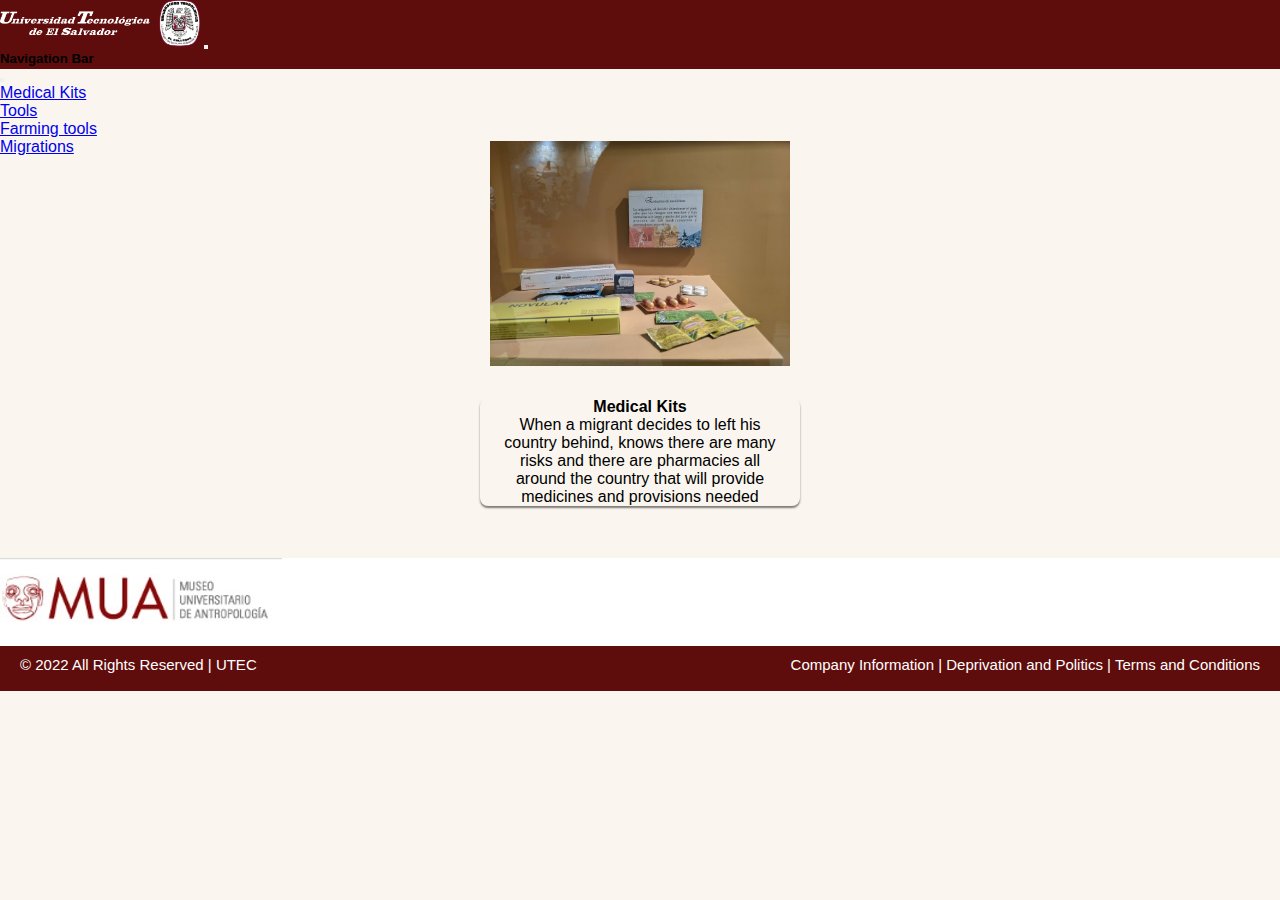
<file: index.html>
<!DOCTYPE html>
<html lang="en">
<head>
    <meta charset="UTF-8">
    <meta http-equiv="X-UA-Compatible" content="IE=edge">
    <meta name="viewport" content="width=device-width, initial-scale=1.0">
    <title>Translates</title>
    <link href="https://cdn.jsdelivr.net/npm/bootstrap@5.1.3/dist/css/bootstrap.min.css" rel="stylesheet" integrity="sha384-1BmE4kWBq78iYhFldvKuhfTAU6auU8tT94WrHftjDbrCEXSU1oBoqyl2QvZ6jIW3" crossorigin="anonymous">
    <link rel="stylesheet" href="styles/style.css">
</head>
<body>
    <!--Navbar-->
    <nav class="navbar navbar-light fixed-top">
  <div class="container-fluid">
    <a class="navbar-brand text-white" href="#"><img src="img/icon.png" alt="icon" class="icon"></a>
    <button class="navbar-toggler" type="button" data-bs-toggle="offcanvas" data-bs-target="#offcanvasNavbar" aria-controls="offcanvasNavbar">
      <span class="navbar-toggler-icon"></span>
    </button>
    <div class="offcanvas offcanvas-end" tabindex="-1" id="offcanvasNavbar" aria-labelledby="offcanvasNavbarLabel">
      <div class="offcanvas-header">
        <h5 class="offcanvas-title" id="offcanvasNavbarLabel">Navigation Bar</h5>
        <button type="button" class="btn-close text-reset" data-bs-dismiss="offcanvas" aria-label="Close"></button>
      </div>
      <div class="offcanvas-body">
        <ul class="navbar-nav justify-content-end flex-grow-1 pe-3">
          <li class="nav-item">
            <a class="nav-link active" aria-current="page" href="index.html">Medical Kits</a>
          </li>
           <li class="nav-item">
            <a class="nav-link active" aria-current="page" href="Translates.html">Tools</a>
          </li>
          <li class="nav-item">

          <a class="nav-link active" aria-current="page" href="Translates2.html">Farming tools</a>
          </li>
            <li class="nav-item">
            <a class="nav-link active" aria-current="page" href="Migrations.html">Migrations</a>
          </li>
        </ul> 
      </div>
    </div>
  </div>
</nav>
<script src="https://cdn.jsdelivr.net/npm/bootstrap@5.1.3/dist/js/bootstrap.bundle.min.js" integrity="sha384-ka7Sk0Gln4gmtz2MlQnikT1wXgYsOg+OMhuP+IlRH9sENBO0LRn5q+8nbTov4+1p" crossorigin="anonymous"></script>

    <!--End-->
<img src="img/img3.jfif" class="img3" alt="knifes">
    <!--Cartas-->
  
    <div class="container">
    
        <div class="card" id="none">
            <h4>Medical Kits</h4>
            <p>
              </p> 
        </div>
        
        <div class="card">
            <h4>Medical Kits</h4>
            
            <p>When a migrant decides to left his country behind, knows there are many risks and there are pharmacies all around the country that will provide medicines and provisions needed
              </p>
        </div>
        
        <div class="card" id="none">
            <h4>Medical Kits</h4>
            <p>
              
          </p>
        </div>

    </div>
          <footer>
            <div class="principalfooter">
                <img src="img/mua.jfif" alt="mua">

                <div class="secundariofooter">
                    <p class="texto">© 2022 All Rights Reserved | UTEC</p>
                    <p class="texto">
                        Company Information | Deprivation and Politics | Terms and Conditions
                    </p>
                </div>
            </div>
        </footer>  
</body>
</html>
</file>
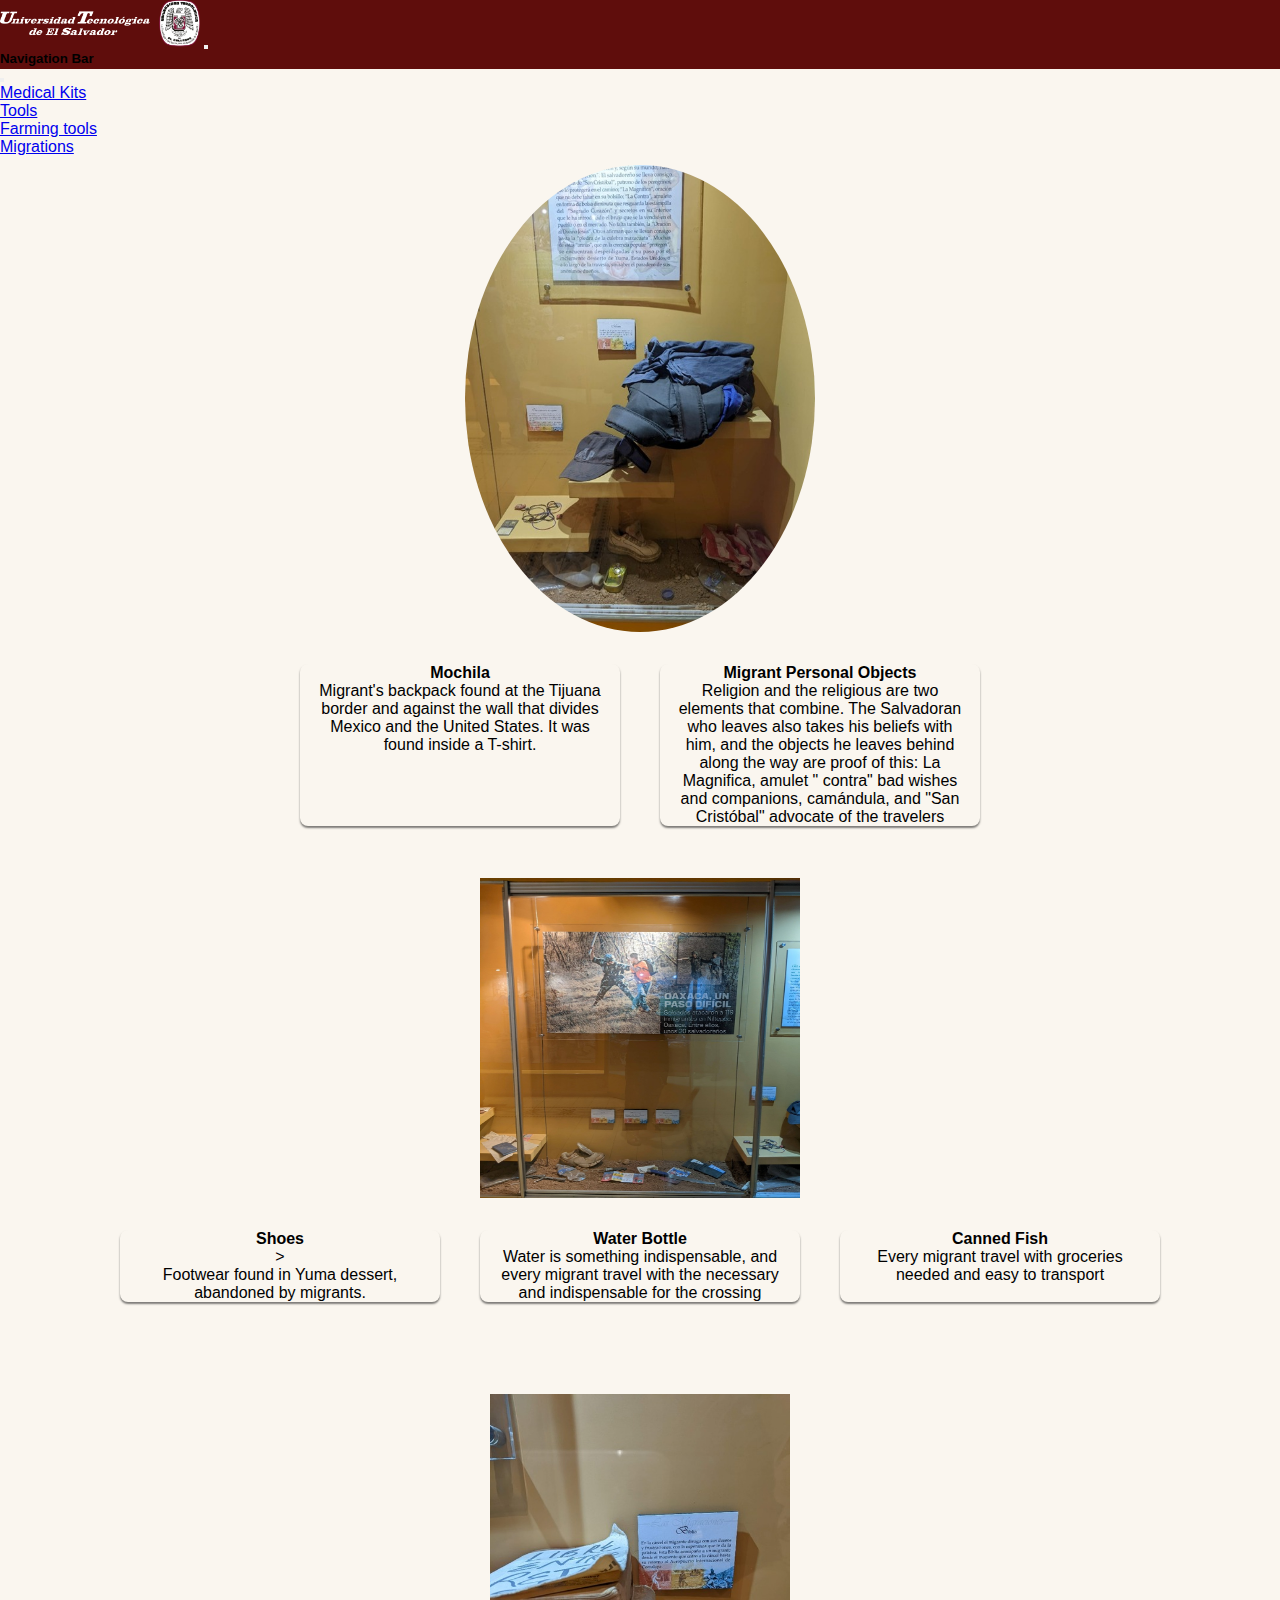
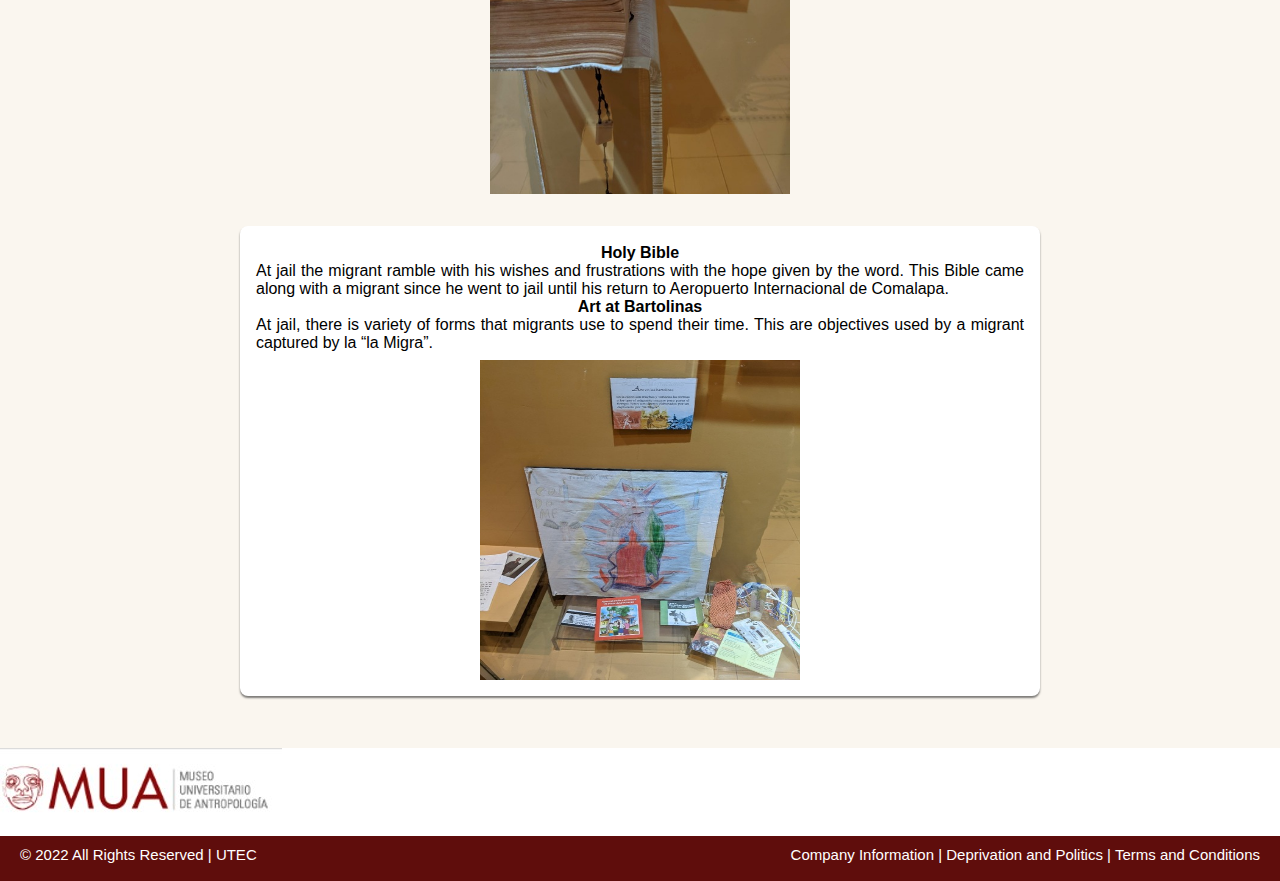
<file: Migrations.html>
<!DOCTYPE html>
<html lang="en">
<head>
    <meta charset="UTF-8">
    <meta http-equiv="X-UA-Compatible" content="IE=edge">
    <meta name="viewport" content="width=device-width, initial-scale=1.0">
    <title>Translates</title>
    <link href="https://cdn.jsdelivr.net/npm/bootstrap@5.1.3/dist/css/bootstrap.min.css" rel="stylesheet" integrity="sha384-1BmE4kWBq78iYhFldvKuhfTAU6auU8tT94WrHftjDbrCEXSU1oBoqyl2QvZ6jIW3" crossorigin="anonymous">
    <link rel="stylesheet" href="styles/style.css">
</head>
<body>
    <!--Navbar-->
    <nav class="navbar navbar-light fixed-top">
  <div class="container-fluid">
    <a class="navbar-brand text-white" href="#"><img src="img/icon.png" alt="icon" class="icon"></a>
    <button class="navbar-toggler" type="button" data-bs-toggle="offcanvas" data-bs-target="#offcanvasNavbar" aria-controls="offcanvasNavbar">
      <span class="navbar-toggler-icon"></span>
    </button>
    <div class="offcanvas offcanvas-end" tabindex="-1" id="offcanvasNavbar" aria-labelledby="offcanvasNavbarLabel">
      <div class="offcanvas-header">
        <h5 class="offcanvas-title" id="offcanvasNavbarLabel">Navigation Bar</h5>
        <button type="button" class="btn-close text-reset" data-bs-dismiss="offcanvas" aria-label="Close"></button>
      </div>
      <div class="offcanvas-body">
        <ul class="navbar-nav justify-content-end flex-grow-1 pe-3">
          <li class="nav-item">
            <a class="nav-link active" aria-current="page" href="index.html">Medical Kits</a>
          </li>
           <li class="nav-item">
            <a class="nav-link active" aria-current="page" href="Translates.html">Tools</a>
          </li>
         <li class="nav-item"> 
               <a class="nav-link active" aria-current="page" href="Translates2.html">Farming tools</a>
            </li>
            <li class="nav-item">
                <a class="nav-link active" aria-current="page" href="Migrations.html">Migrations</a>
    
              </li>
        </ul> 
      </div>
    </div>
  </div>
</nav>
<script src="https://cdn.jsdelivr.net/npm/bootstrap@5.1.3/dist/js/bootstrap.bundle.min.js" integrity="sha384-ka7Sk0Gln4gmtz2MlQnikT1wXgYsOg+OMhuP+IlRH9sENBO0LRn5q+8nbTov4+1p" crossorigin="anonymous"></script>

    <!--End-->
<img src="img/img16.jfif" class="img1" alt="knifes">
    <!--Cartas-->
  
      <div class="container">
    
          <div class="card">
              <h4>Mochila </h4>
              <p>Migrant's backpack found at the Tijuana border and against the wall that divides Mexico and the United States. It was found inside a T-shirt.
                </p> 
          </div>
        
          
          <div class="card">
              <h4>Migrant Personal Objects</h4>
              <p>Religion and the religious are two elements that combine. The Salvadoran who leaves also takes his beliefs with him, and the objects he leaves behind along the way are proof of this:
                La Magnifica, amulet " contra" bad wishes and companions, camándula, and "San Cristóbal" advocate of the travelers
                
                
            </p>
          </div>
  
      </div>
      <!--CARD 2 BIG-->
      <img src="img/img17.jfif" class="img5" alt="knifes">

      <div class="container">
        <div class="card">
           <h4> Shoes</h4>>
          <p>  Footwear found in Yuma dessert, abandoned by migrants.</p>
        </div>
        <div class="card">
           <h4> Water Bottle</h4>
           <p> Water is something indispensable, and every migrant travel with the necessary and indispensable for the crossing </p>
           </div>
           <div class="card">
          <h4> Canned Fish</h4>
           <p> Every migrant travel with groceries needed and easy to transport</p>
        </div>
        
    </div>

    <img src="img/img18.jfif" class="img3" alt="knifes">
        <!--Cartas-->
          <div class="container">
        
              <div class="card2">
                <br>
                <h4>Holy Bible</h4>
<p>At jail the migrant ramble with his wishes and frustrations with the hope given by the word. This Bible came along with a migrant since he went to jail until his return to Aeropuerto Internacional de Comalapa.</p>                 
<h4>Art at Bartolinas</h4>
<p>At jail, there is variety of forms that migrants use to spend their time. This are objectives used by a migrant captured by la “la Migra”.</p>            
<img src="img/img19.jfif" class="img6" alt="knifes">

</div>
            
          </div>
      <footer>
        <div class="principalfooter">
            <img src="img/mua.jfif" alt="mua">
            
            <div class="secundariofooter">
                <p class="texto">© 2022 All Rights Reserved | UTEC</p>
                <p class="texto">
                    Company Information | Deprivation and Politics | Terms and Conditions
                </p>
            </div>
        </div>
    </footer>  
</body>
</html>
</file>
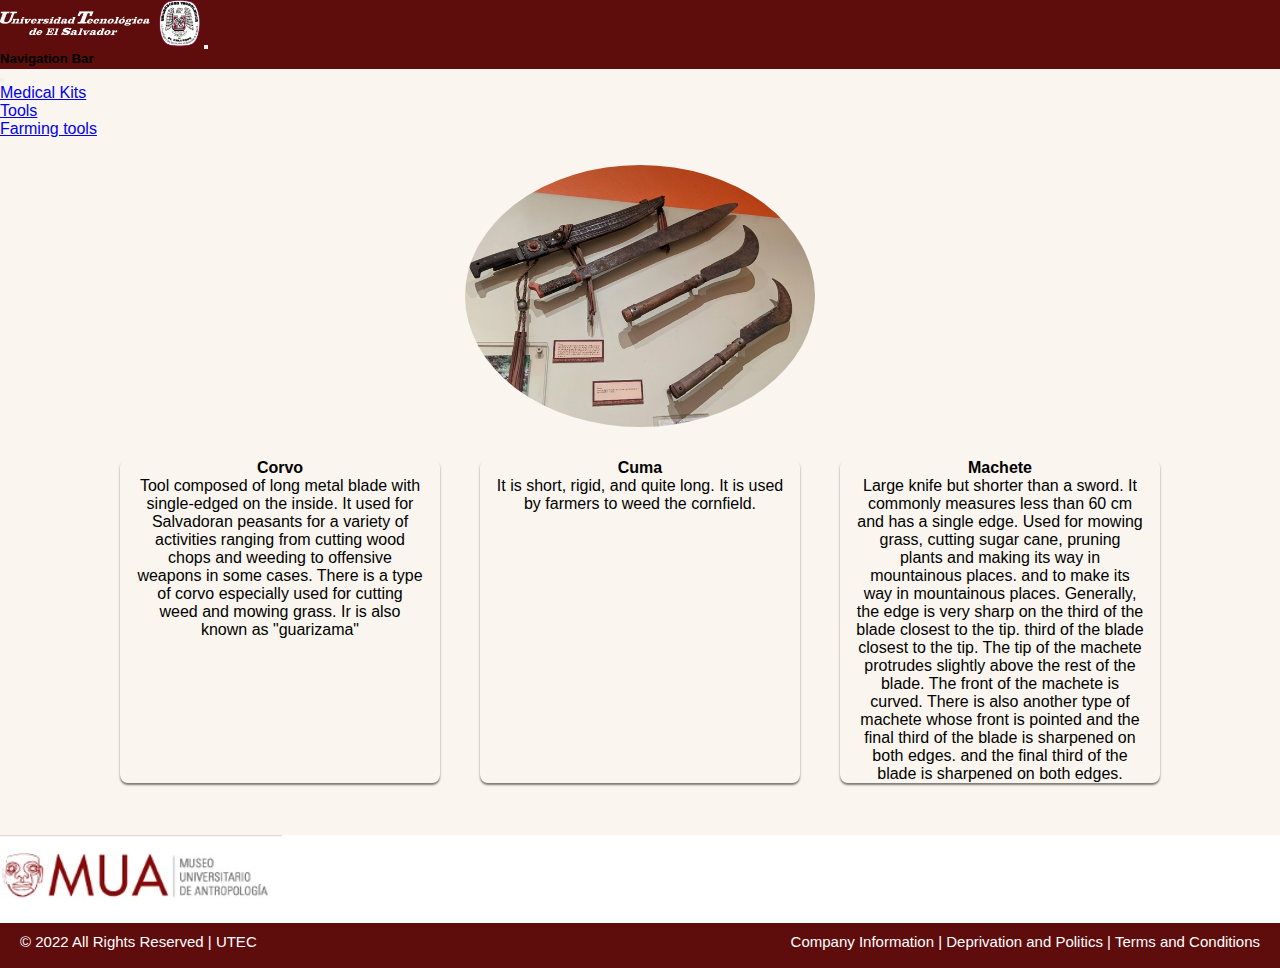
<file: Translates.html>
<!DOCTYPE html>
<html lang="en">
<head>
    <meta charset="UTF-8">
    <meta http-equiv="X-UA-Compatible" content="IE=edge">
    <meta name="viewport" content="width=device-width, initial-scale=1.0">
    <title>Translates</title>
    <link href="https://cdn.jsdelivr.net/npm/bootstrap@5.1.3/dist/css/bootstrap.min.css" rel="stylesheet" integrity="sha384-1BmE4kWBq78iYhFldvKuhfTAU6auU8tT94WrHftjDbrCEXSU1oBoqyl2QvZ6jIW3" crossorigin="anonymous">
    <link rel="stylesheet" href="styles/style.css">
</head>
<body>
    <!--Navbar-->
    <nav class="navbar navbar-light fixed-top">
  <div class="container-fluid">
    <a class="navbar-brand text-white" href="#"><img src="img/icon.png" alt="icon" class="icon"></a>
    <button class="navbar-toggler" type="button" data-bs-toggle="offcanvas" data-bs-target="#offcanvasNavbar" aria-controls="offcanvasNavbar">
      <span class="navbar-toggler-icon"></span>
    </button>
    <div class="offcanvas offcanvas-end" tabindex="-1" id="offcanvasNavbar" aria-labelledby="offcanvasNavbarLabel">
      <div class="offcanvas-header">
        <h5 class="offcanvas-title" id="offcanvasNavbarLabel">Navigation Bar</h5>
        <button type="button" class="btn-close text-reset" data-bs-dismiss="offcanvas" aria-label="Close"></button>
      </div>
      <div class="offcanvas-body">
        <ul class="navbar-nav justify-content-end flex-grow-1 pe-3">
          <li class="nav-item">
            <a class="nav-link active" aria-current="page" href="index.html">Medical Kits</a>
          </li>
           <li class="nav-item">
            <a class="nav-link active" aria-current="page" href="Translates.html">Tools</a>
          </li>
          <a class="nav-link active" aria-current="page" href="Translates2.html">Farming tools</a>

        </ul> 
      </div>
    </div>
  </div>
</nav>
<script src="https://cdn.jsdelivr.net/npm/bootstrap@5.1.3/dist/js/bootstrap.bundle.min.js" integrity="sha384-ka7Sk0Gln4gmtz2MlQnikT1wXgYsOg+OMhuP+IlRH9sENBO0LRn5q+8nbTov4+1p" crossorigin="anonymous"></script>

    <!--End-->
<img src="img/Img1.jfif" class="img1" alt="knifes">
    <!--Cartas-->
  
      <div class="container">
    
          <div class="card">
              <h4>Corvo</h4>
              <p>Tool composed of long metal blade with single-edged on the inside. It used for Salvadoran peasants for a variety of activities ranging from cutting wood chops and weeding to offensive weapons in some cases. There is a type of corvo especially used for cutting weed  and mowing grass. Ir is also known as "guarizama"
                </p> 
          </div>
          
          <div class="card">
              <h4>Cuma</h4>
              
              <p>It is short, rigid, and quite long. It is used by farmers
                to weed the cornfield.
                </p>
          </div>
          
          <div class="card">
              <h4>Machete</h4>
              <p>Large knife but shorter than a sword. It commonly measures
                less than 60 cm and has a single edge. Used for mowing grass,
                cutting sugar cane, pruning plants and making its way in mountainous places.
                and to make its way in mountainous places. Generally, the edge is very sharp on the third of the blade closest to the tip.
                third of the blade closest to the tip. The tip of the machete protrudes
                slightly above the rest of the blade. The front of the machete
                is curved. There is also another type of machete whose front is pointed and the final third of the blade is sharpened on both edges.
                and the final third of the blade is sharpened on both edges.
                
            </p>
          </div>
  
      </div>

      <footer>
        <div class="principalfooter">
            <img src="img/mua.jfif" alt="mua">
            
            <div class="secundariofooter">
                <p class="texto">© 2022 All Rights Reserved | UTEC</p>
                <p class="texto">
                    Company Information | Deprivation and Politics | Terms and Conditions
                </p>
            </div>
        </div>
    </footer>  
</body>
</html>
</file>
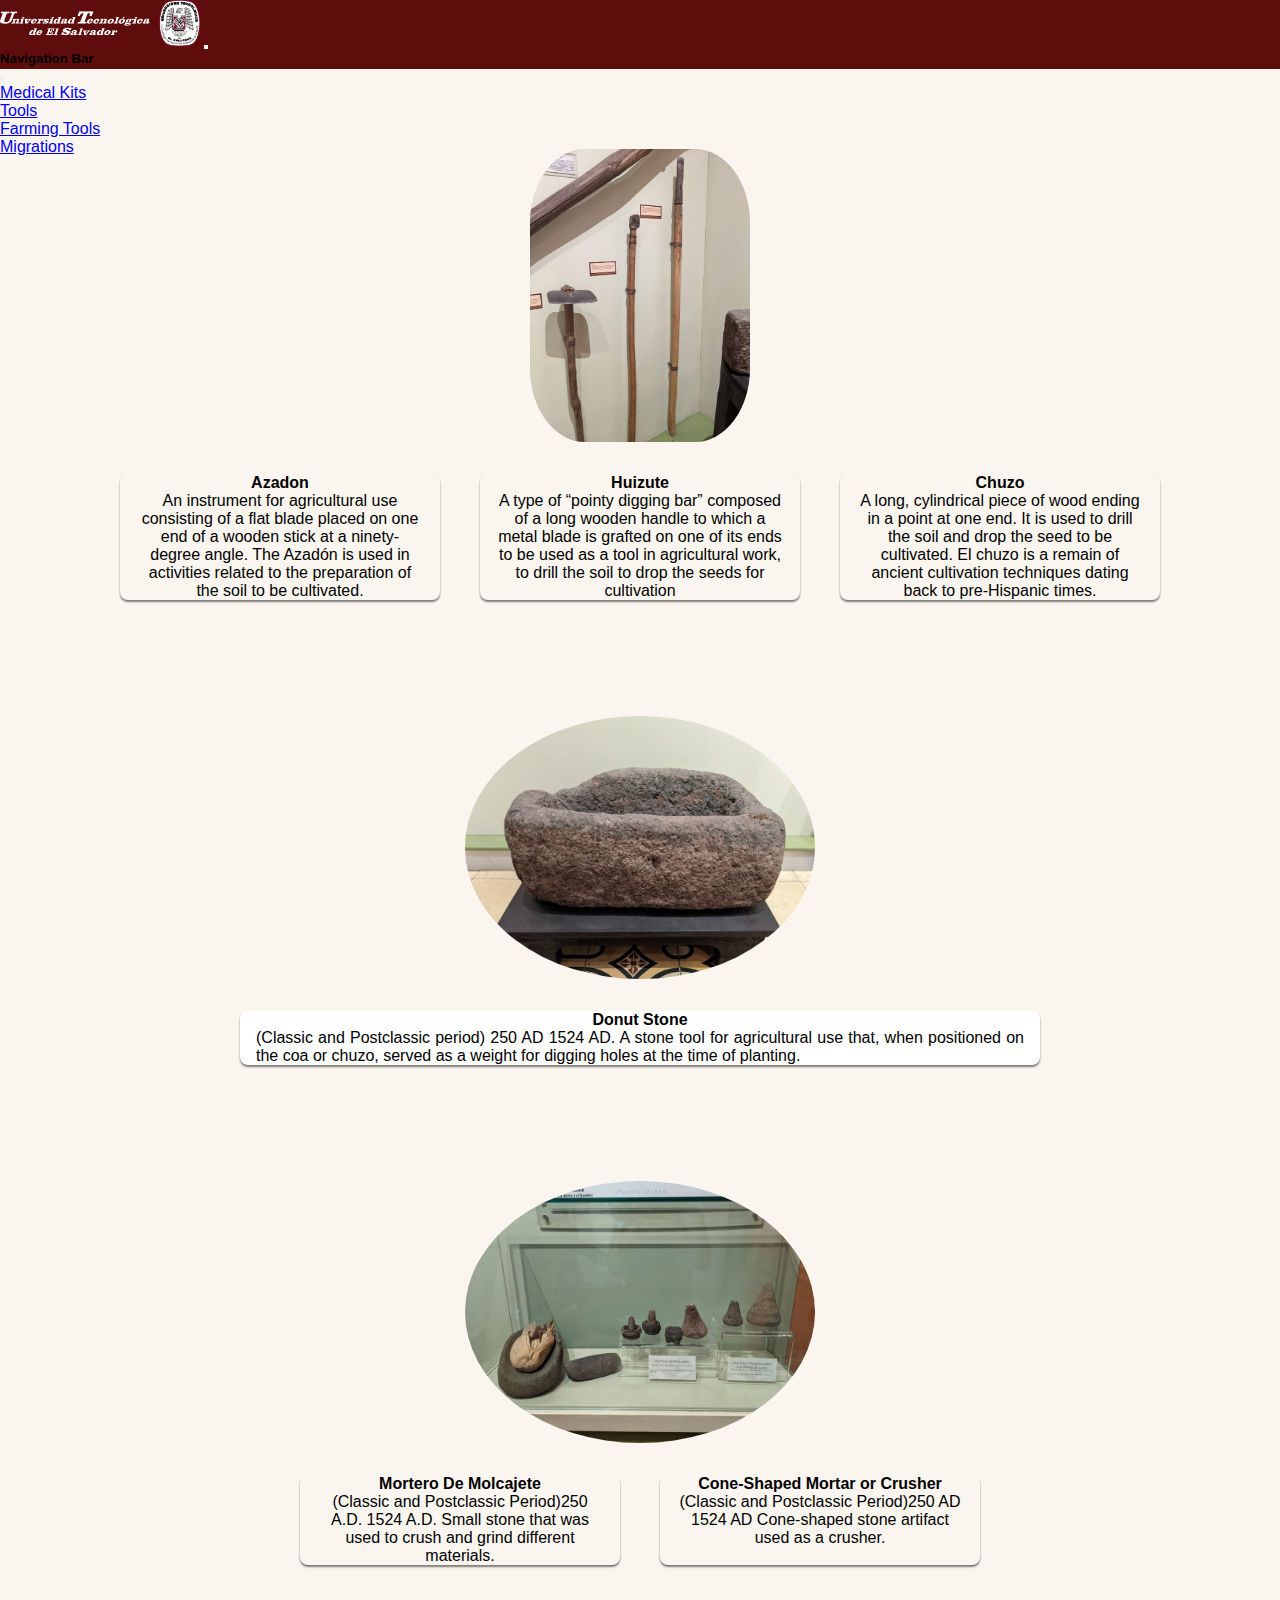
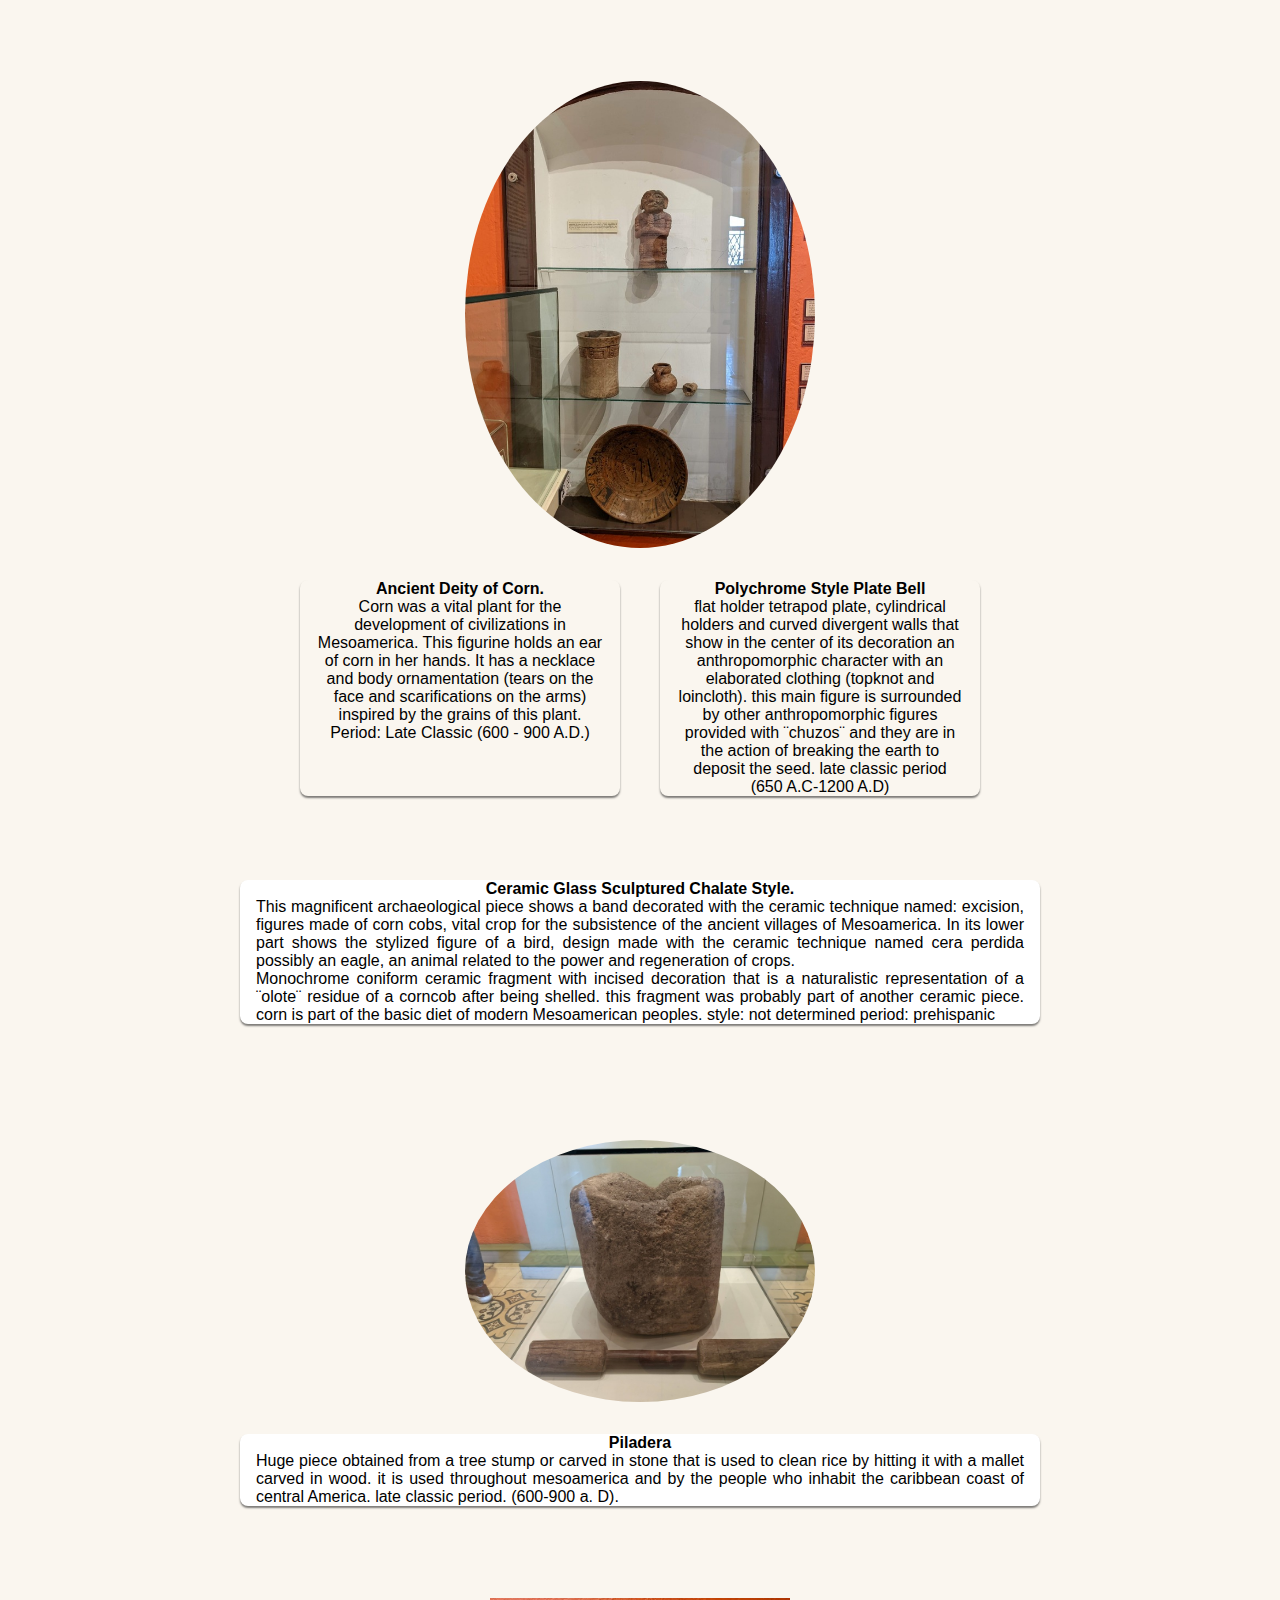
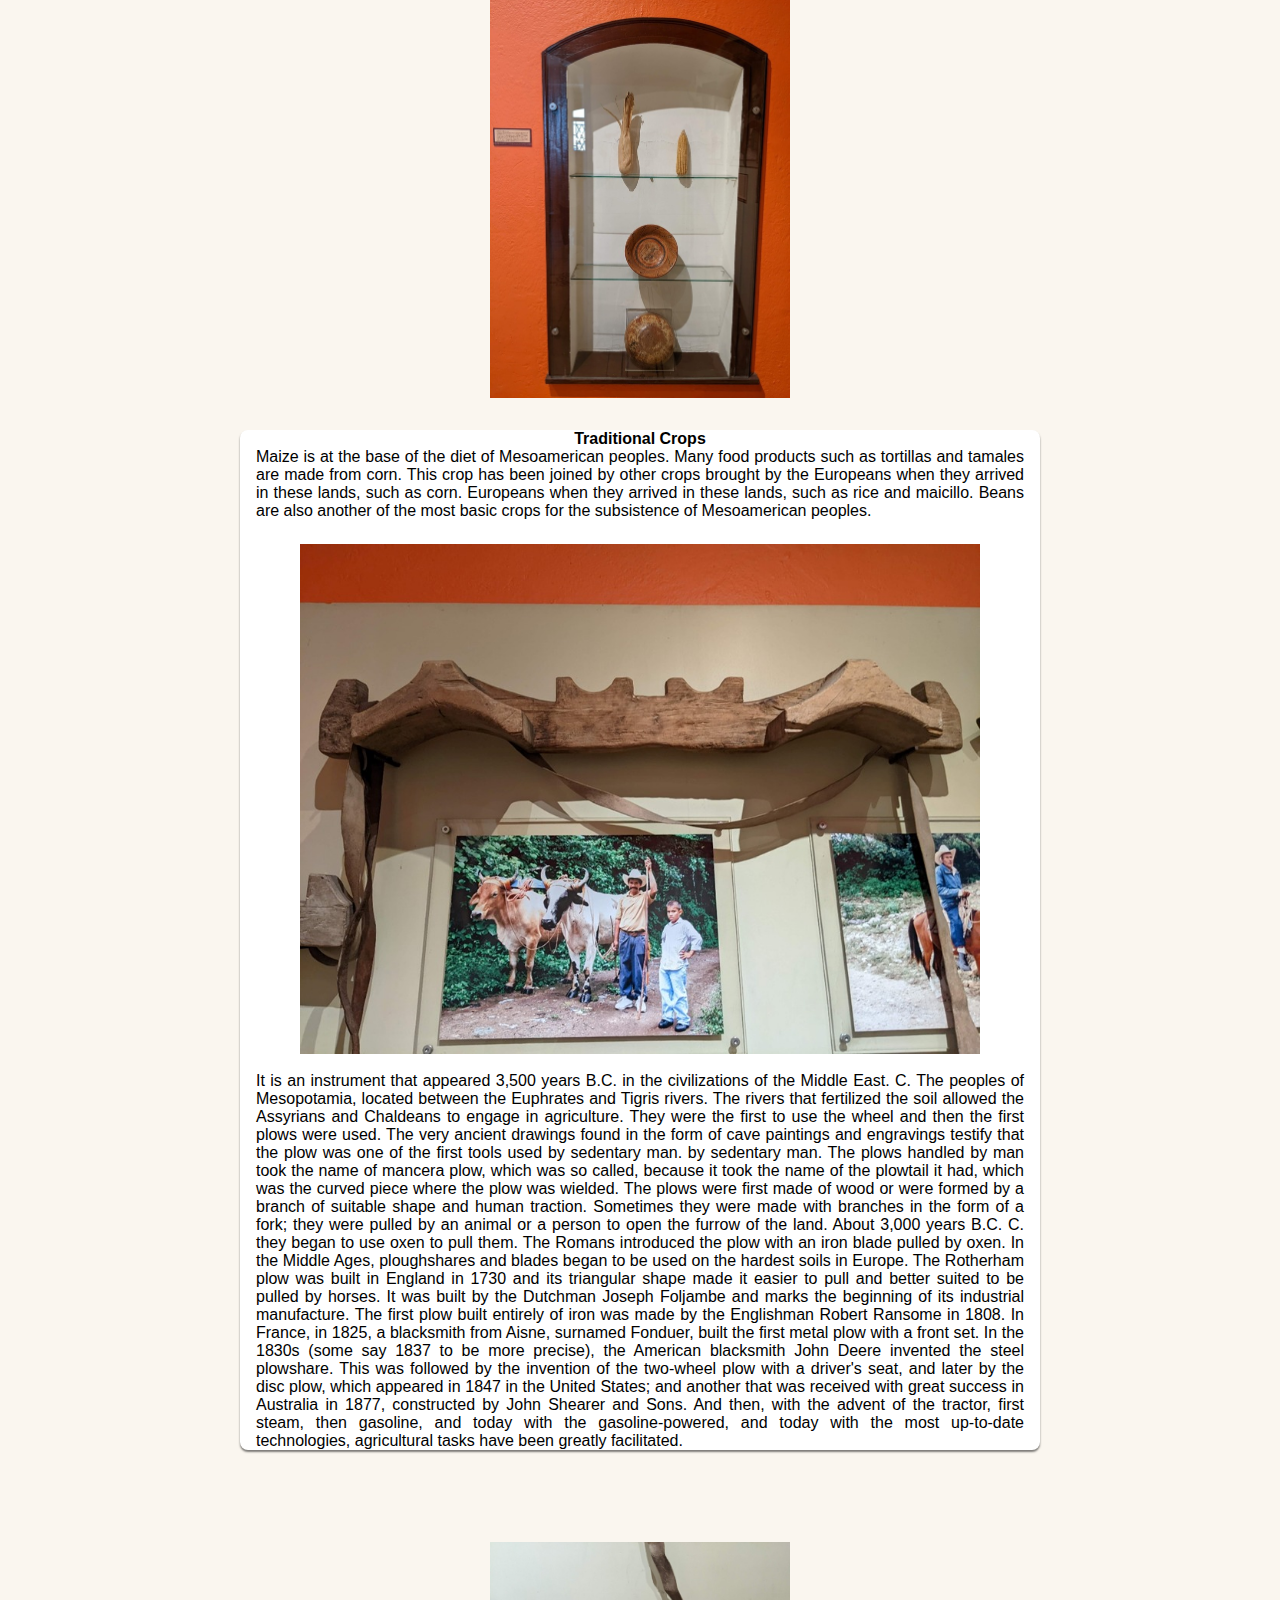
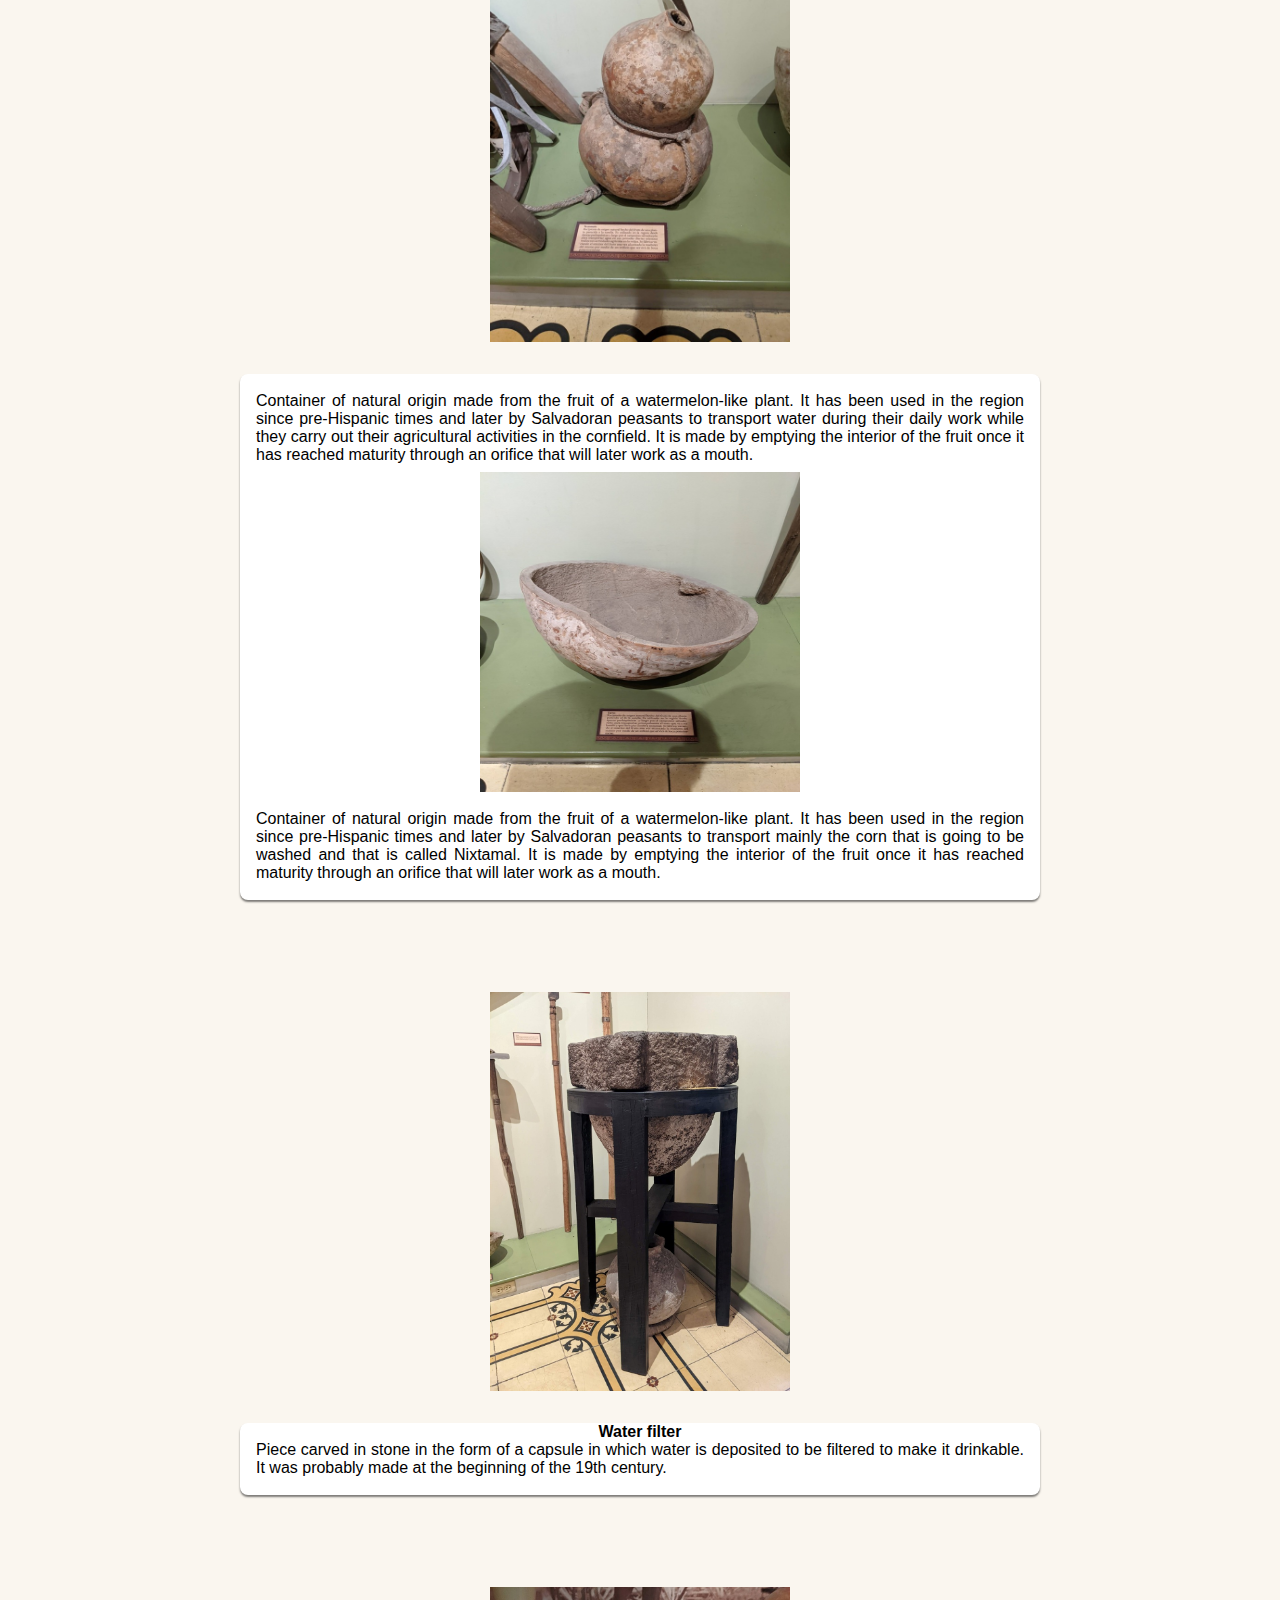
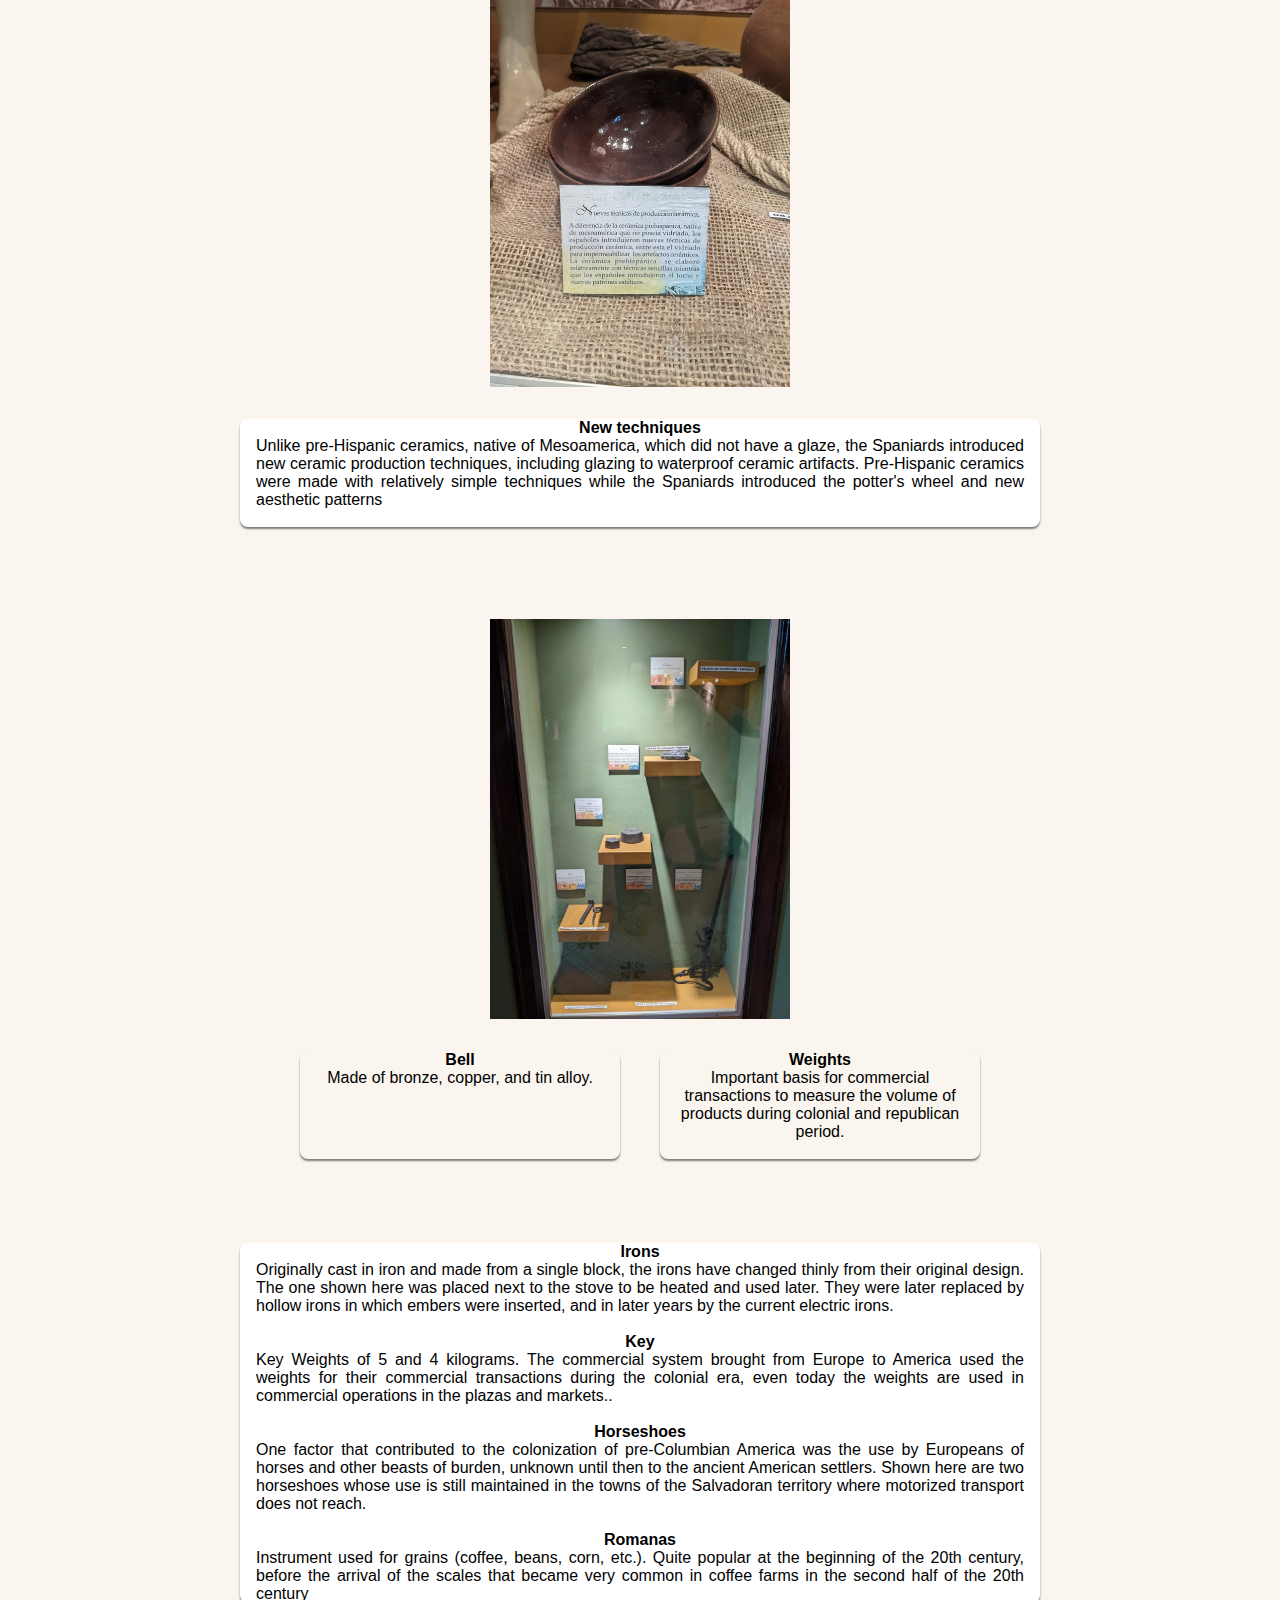
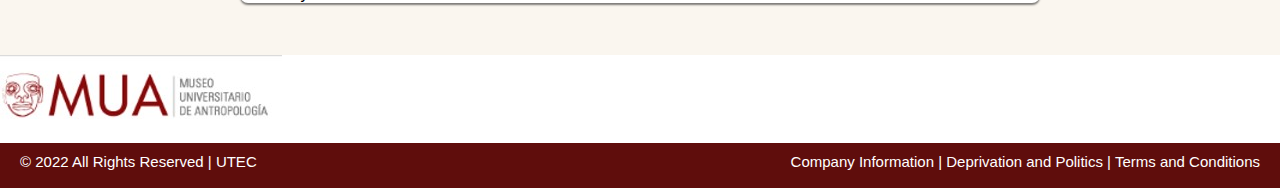
<file: Translates2.html>
<!DOCTYPE html>
<html lang="en">
<head>
    <meta charset="UTF-8">
    <meta http-equiv="X-UA-Compatible" content="IE=edge">
    <meta name="viewport" content="width=device-width, initial-scale=1.0">
    <title>Translates</title>
    <link href="https://cdn.jsdelivr.net/npm/bootstrap@5.1.3/dist/css/bootstrap.min.css" rel="stylesheet" integrity="sha384-1BmE4kWBq78iYhFldvKuhfTAU6auU8tT94WrHftjDbrCEXSU1oBoqyl2QvZ6jIW3" crossorigin="anonymous">
    <link rel="stylesheet" href="styles/style.css">
</head>
<body>
    <!--Navbar-->
    <nav class="navbar navbar-light fixed-top">
  <div class="container-fluid">
    <a class="navbar-brand text-white" href="#"><img src="img/icon.png" alt="icon" class="icon"></a>
    <button class="navbar-toggler" type="button" data-bs-toggle="offcanvas" data-bs-target="#offcanvasNavbar" aria-controls="offcanvasNavbar">
      <span class="navbar-toggler-icon"></span>
    </button>
    <div class="offcanvas offcanvas-end" tabindex="-1" id="offcanvasNavbar" aria-labelledby="offcanvasNavbarLabel">
      <div class="offcanvas-header">
        <h5 class="offcanvas-title" id="offcanvasNavbarLabel">Navigation Bar</h5>
        <button type="button" class="btn-close text-reset" data-bs-dismiss="offcanvas" aria-label="Close"></button>
      </div>
      <div class="offcanvas-body">
        <ul class="navbar-nav justify-content-end flex-grow-1 pe-3">
          <li class="nav-item">
            <a class="nav-link active" aria-current="page" href="index.html">Medical Kits</a>
          </li>
           <li class="nav-item">
            <a class="nav-link active" aria-current="page" href="Translates.html">Tools</a>
          </li>
          <li class="nav-item">
            <a class="nav-link active" aria-current="page" href="Translates2.html">Farming Tools</a>
          </li>
          <li class="nav-item">
            <a class="nav-link active" aria-current="page" href="Migrations.html">Migrations</a>

          </li>
         
        </ul> 
      </div>
    </div>
  </div>
</nav>
<script src="https://cdn.jsdelivr.net/npm/bootstrap@5.1.3/dist/js/bootstrap.bundle.min.js" integrity="sha384-ka7Sk0Gln4gmtz2MlQnikT1wXgYsOg+OMhuP+IlRH9sENBO0LRn5q+8nbTov4+1p" crossorigin="anonymous"></script>

    <!--End-->
<img src="img/img2.jfif" class="img2" alt="knifes">
    <!--Cartas-->
  
      <div class="container">
    
          <div class="card">
              <h4>Azadon</h4>
              <p>An instrument for agricultural use consisting of a flat blade placed on one end of a wooden stick at a ninety-degree angle.
                    The Azadón is used in activities related to
                     the preparation of the soil to be cultivated.
                </p> 
          </div>
          
          <div class="card">
              <h4>Huizute</h4>
              
              <p>A type of “pointy digging bar” composed of a long wooden handle to which a metal blade is grafted on one of its ends to be used as a tool in agricultural work, to drill the soil to drop the seeds for cultivation
                </p>
          </div>
          
          <div class="card">
              <h4>Chuzo</h4>
              <p>A long, cylindrical piece of wood ending in a point at one end. It is used to drill the soil and drop the seed to be cultivated. El chuzo is a remain of ancient cultivation techniques dating back to pre-Hispanic times.
                
            </p>
          </div>
  
      </div>
      <!--Cards2-->
      <img src="img/img4.jfif" class="img1" alt="knifes">
      <!--Cartas-->
    
        <div class="container">
      
            <div class="card2">
                <h4>Donut Stone</h4>
                <p> (Classic and Postclassic period) 250 AD 1524 AD.
                  A stone tool for agricultural use that, when positioned on the coa or chuzo, served as a weight for digging holes at the time of planting.
                  
                  </p> 
            </div>
            
        </div>
        <!--Cards2-->
        <img src="img/img5.jfif" class="img1" alt="knifes">
        <!--Cartas-->
          <div class="container">
        
              <div class="card">
                  <h4>Mortero De Molcajete</h4>
                  <p>(Classic and Postclassic Period)250 A.D. 1524 A.D.
                    Small stone that was used to crush and grind different materials.
                    
                    
                    </p> 
              </div>
              
              <div class="card">
                  <h4>Cone-Shaped Mortar or Crusher</h4>
                  <p>
                    (Classic and Postclassic Period)250 AD 1524 AD
                    Cone-shaped stone artifact used as a crusher.
                    </p>
              </div>
          </div>
           <!--Cards2-->
        <img src="img/img6.jfif" class="img1" alt="knifes">
        <!--Cartas-->
          <div class="container">
        
              <div class="card">
                  <h4>Ancient Deity of Corn.</h4>
                  <p>Corn was a vital plant for the development of civilizations in Mesoamerica. This figurine holds an ear of corn in her hands. It has a necklace and body ornamentation (tears on the 
                    face and scarifications on the arms) inspired by the grains of this plant. Period: Late Classic (600 - 900 A.D.)
                    </p> 
              </div>
              
              <div class="card">
                  <h4>Polychrome Style Plate Bell</h4>
                  <p>
                    flat holder tetrapod plate, cylindrical holders and curved divergent walls that show in the center of its decoration an anthropomorphic character with an elaborated clothing (topknot and loincloth). this main figure is surrounded by other anthropomorphic figures provided with ¨chuzos¨ and they are in the action of breaking the earth to deposit the seed.
                    late classic period (650 A.C-1200 A.D)

                    </p>
              </div>
      
          </div>
          <div class="container">
        
            <div class="card2">
                <h4>Ceramic Glass Sculptured Chalate Style.</h4>
                <p>This magnificent archaeological piece shows a band decorated with the ceramic technique named: excision, figures made of corn cobs, vital crop for the subsistence of the ancient villages of Mesoamerica. In its lower part shows the stylized figure of a bird, design made with the ceramic technique 
                  named cera perdida possibly an eagle, an animal related to the power and regeneration of crops. <br>
                  Monochrome coniform ceramic fragment with incised decoration that is a naturalistic representation of a ¨olote¨ residue of a corncob after being shelled. this fragment was probably part of another ceramic piece. corn is part of the basic diet of modern Mesoamerican peoples.
                  style: not determined
                  period: prehispanic

                  </p> 
            </div>
        </div>

           <!--Cards2-->
           <img src="img/img7.jfif" class="img1" alt="knifes">
           <!--Cartas-->
             <div class="container">
           
                 <div class="card2">
                     <h4>Piladera</h4>
                     <p>Huge piece obtained from a tree stump or carved in stone that is used to clean rice by hitting it with a mallet carved in wood. it is used throughout mesoamerica and by the people who inhabit the caribbean coast of central America.
                      late classic period. (600-900 a. D).                     
                       </p> 
                 </div>
             </div>
             
           <!--Cards2-->
           <img src="img/img8.jfif" class="img3" alt="knifes">
           <!--Cartas-->
             <div class="container">
           
                 <div class="card2">
                     <h4>Traditional Crops</h4>
                     <p>Maize is at the base of the diet of Mesoamerican peoples. Many food products such as tortillas and tamales are made from corn. This crop has been joined by other crops brought by the Europeans when they arrived in these lands, such as corn.
                      Europeans when they arrived in these lands, such as rice and maicillo. Beans are also another of the most basic crops for the subsistence of Mesoamerican peoples. <br>                
                      </p>                      
                        <img src="img/img9.jfif" class="img4" alt="knifes">
                       <br>
                       <p>It is an instrument that appeared 3,500 years B.C. in the civilizations of the Middle East. C. The peoples of Mesopotamia, located between the Euphrates and Tigris rivers. The rivers that fertilized the soil allowed the Assyrians and Chaldeans to engage in agriculture. They were the first to use the wheel and then the first plows were used. The very ancient drawings found in the form of cave paintings and engravings testify that the plow was one of the first tools used by sedentary man. by sedentary man. The plows handled by man took the name of mancera plow, which was so called, because it took the name of the plowtail it had, which was the curved piece where the plow was wielded. The plows were first made of wood or were formed by a branch of suitable shape and human traction. Sometimes they were made with branches in the form of a fork; they were pulled by an animal or a person to open the furrow of the land. About 3,000
                        years B.C. C. they began to use oxen to pull them. The Romans introduced the plow with an iron blade pulled by oxen. In the Middle Ages, ploughshares and blades began to be used on the hardest soils in Europe. The Rotherham plow was built in England in 1730 and its triangular shape made it easier to pull and better suited to be pulled by horses. It was built by the Dutchman Joseph Foljambe and marks the beginning of its industrial manufacture. The first plow built entirely of iron was made by the Englishman Robert Ransome in 1808. In France, in 1825, a blacksmith from Aisne, surnamed Fonduer, built the first metal plow with a front set. In the 1830s (some say 1837 to be more precise), the American blacksmith John Deere invented the steel plowshare. This was followed by the invention of the two-wheel plow with a driver's seat, and later by the disc plow, which appeared in 1847 in the United States; and another that was received with great success in Australia in 1877, constructed
                        by John Shearer and Sons. And then, with the advent of the tractor, first steam, then gasoline, and today with the
                        gasoline-powered, and today with the most up-to-date technologies, agricultural tasks have been greatly facilitated.
                        </p>

                 </div>
             </div>

                <!--Cards2-->
        <img src="img/img10.jfif" class="img3" alt="knifes">
        <!--Cartas-->
          <div class="container">
        
              <div class="card2">
                <br>
                  <p>Container of natural origin made from the fruit of a watermelon-like plant. It has been used in the region since pre-Hispanic times and later by Salvadoran peasants to transport water during their daily work while they carry out their agricultural activities in the cornfield. It is made by emptying the interior of the fruit once it has reached maturity through an orifice that will later work as a mouth.
                    </p> 
                    <img src="img/img11.jfif" class="img5" alt="knifes">
                    <br>
                    <p>
                      Container of natural origin made from the fruit of a watermelon-like plant. It has been used in the region since pre-Hispanic times and later by Salvadoran peasants to transport mainly the corn that is going to be washed and that is called Nixtamal. It is made by emptying the interior 
                      of the fruit once it has reached maturity through an orifice that will later work as a mouth.
                      </p>
                    <br>
              </div>
          </div>
          <img src="img/img12.jfif" class="img3" alt="knifes">
          <!--Cartas-->
            <div class="container">
                <div class="card2">
                  <h4> Water filter</h4>
                      <p>
                        Piece carved in stone in the form of a capsule in which water is deposited to be filtered to make it drinkable. It was probably made at the beginning of the 19th century.
                        
                        </p>
                      <br>
                </div>
            </div>

            <img src="img/img14.jfif" class="img3" alt="knifes">
          <!--Cartas-->
            <div class="container">
                <div class="card2">
                  <h4>New techniques</h4>
                      <p>
                        Unlike pre-Hispanic ceramics, native of Mesoamerica, which did not have a glaze, the Spaniards introduced new ceramic production techniques, including glazing to waterproof ceramic artifacts. Pre-Hispanic ceramics were made with relatively simple techniques while the Spaniards introduced the potter's wheel and new aesthetic patterns
                        </p>
                      <br>
                </div>
            </div>
            <img src="img/img15.jfif" class="img3" alt="knifes">
            <!--Cartas-->
              <div class="container">
                  <div class="card">
                    <h4>Bell</h4>
                        <p>Made of bronze, copper, and tin alloy. </p>
                        <br>
                  </div>
            
                <div class="card">
                  <h4>Weights</h4>
                      <p>Important basis for commercial transactions to measure the volume of products during colonial and republican period. </p>
                      <br>
                </div>
            </div>
    
            <div class="container">
              <div class="card2">
                <h4>Irons</h4>
                    <p>Originally cast in iron and made from a single block, the irons have changed thinly from their original design. The one shown here was placed next to the stove to be heated and used later. They were later replaced by hollow irons in which embers were inserted, and in later years by the current electric irons. </p>
                    <br>
                <h4>Key</h4>
                <p>Key
                Weights of 5 and 4 kilograms. The commercial system brought from Europe to America used the weights for their commercial transactions during the colonial era, even today the weights are used in commercial operations in the plazas and markets..
                </p>
                <br>
                <h4>Horseshoes</h4>
                <p>One factor that contributed to the colonization of pre-Columbian America was the use by Europeans of horses and other beasts of burden, unknown until then to the ancient American settlers.
                  Shown here are two horseshoes whose use is still maintained in the towns of the Salvadoran territory where motorized transport does not reach.
                </p>
                <br>
                <h4>Romanas</h4>
                <p>Instrument used for grains (coffee, beans, corn, etc.). Quite popular at the beginning of the 20th century, before the arrival of the scales that became very common in coffee farms in the second half of the 20th century</p>
              </div>
          </div>
               <footer>
        <div class="principalfooter">
            <img src="img/mua.jfif" alt="mua">

            <div class="secundariofooter">
                <p class="texto">© 2022 All Rights Reserved | UTEC</p>
                <p class="texto">
                    Company Information | Deprivation and Politics | Terms and Conditions
                </p>
            </div>
        </div>
    </footer>  
</body>
</html>
</file>
<file: styles/style.css>
@import url('https://fonts.googleapis.com/css2?family=Dongle:wght@400;700&family=IBM+Plex+Sans+Thai+Looped:wght@100&family=Lato:wght@100&family=Oswald:wght@200&family=Roboto:wght@300;400&family=Square+Peg&family=Water+Brush&display=swap');

*{
    margin: 0;
    padding: 0;
  }

    body{
      font-family: 'Noto Sans', sans-serif;
      background-color: #faf6ef;
    }
nav{
    background-color: #5f0d0c !important;
    height: 4.3em !important;
}

.container{
    width: 100% !important;
    max-width: 100% !important;
    height: auto;
    display: flex;
    flex-wrap: wrap;
    justify-content: center;
    margin: auto;
    margin-bottom: 2rem;
    
}
/*Cards dos*/
.container .card2{
    width: 50rem !important;
    height: auto;
    border-radius: 8px;
    background-color: #fff;
    box-shadow: 0 2px 2px rgba(0, 0, 0, 0.5);
    overflow: hidden;
    margin: 20px;
    text-align: justify;
    transition: all 0.25s;
    margin-top: 2rem;
}

.container .card2:hover{
    transform: translateY(-15px);
    box-shadow: 0 12px 16px rgba(0, 0, 0, 0.2);
}

.container .card2 h4{
    font-weight: 600;
    text-align: center;
}

.container .card2 p{
    padding: 0 1rem;
    font-size: 16px;
    font-weight: 300;
}
h1{
    font-weight: bold;
    color: #fff;
}
.container .card2 a {
    font-weight: 500;
    text-decoration: none;
    color: #3498db;
}
.portada{
    margin-top: 2em;
} 
.portada2 h1{
    text-align: center;
        color: #FFFFFF;
        font-size: 75px;
        font-weight: 500;
        font-family: 'Square Peg', cursive;


}  
.portada2 p{
    text-align: center;
    color: #FFFFFF;
    font-weight: 500;
    font-size: 35px;
    font-family: 'Water Brush', cursive;


}
#none{
    display: none;
}
.portada{
    display: none;
}
.container .card{
    width: 20rem !important;
    height: auto;
    border-radius: 8px;
    box-shadow: 0 2px 2px rgba(0, 0, 0, 0.5);
    overflow: hidden;
    margin: 20px;
    text-align: center;
    transition: all 0.25s;
    margin-top: 2rem;
}

.container .card:hover{
    transform: translateY(-15px);
    box-shadow: 0 12px 16px rgba(0, 0, 0, 0.2);
}

.container .card h4{
    font-weight: 600;
}

.container .card p{
    padding: 0 1rem;
    font-size: 16px;
    font-weight: 300;
}
h1{
    font-weight: bold;
    color: #fff;
}
.container .card a {
    font-weight: 500;
    text-decoration: none;
    color: #3498db;
}
.img1{
    display: block;
    margin: auto;
    width: 350px;
    border-radius: 50%;
    margin-top: 6rem;
}
.img2{
    display: block;
    margin: auto;
    width: 220px;
    border-radius: 25%;
    margin-top: 5rem;
}

.img3{
    display: block;
    margin: auto;
    width: 300px;
    margin-top: 4.5rem;
}
.img4{
    display: block;
    margin: auto;
    width: 85%;
    margin-top: 1.5rem;
}
.img5{
    display: block;
    margin: auto;
    width: 20rem;
    height: 20rem;
    margin-top: 0.5rem;
}
.img6{
    display: block;
    margin: auto;
    width: 20rem;
    height: 20rem;
    margin-bottom: 1rem;
    margin-top: 0.5rem;
}
.icon{
    width: 200px;
}
.principalfooter{
    background-color: #FFFFFF;
    position: absolute;
    width: 100%;
    color: white;
    font-size: 13px;
  }
  .principalfooter h3{
    padding-top: 10px;
    font-family: 'Noto Sans', sans-serif;
    letter-spacing: 1px;
    padding-left: 20px;
    font-size: 25px;
  }
  .principalfooter .integrantes{
    font-family: 'Noto Sans', sans-serif;
    padding-left: 20px;
    font-size: 15px;
    margin-bottom: 5px;
  }
  .secundariofooter{
    background-color: #5f0d0c;
    position: relative;
    bottom: 0;
    width: 100%;
    color: white;
    font-size: 13px;
    padding-top: 0px;
    float: left;
    font-size: 15px;
    display: flex;
    justify-content: space-between;
  }
  .texto{
    font-family: 'Noto Sans', sans-serif;
   
    margin-bottom: 8px;
    padding:  10px 20px 10px 20px;
    float: right;
  }
@media screen and (max-width: 900px) {
    .portada2{
        display: none;
    }
    .portada{
        display: block;
    }
    .portada h1{
        text-align: center;
        color: #198754;
    }
    
    .portada p{
        text-align: center;
        color: #198754;

      }
    
}
</file>
